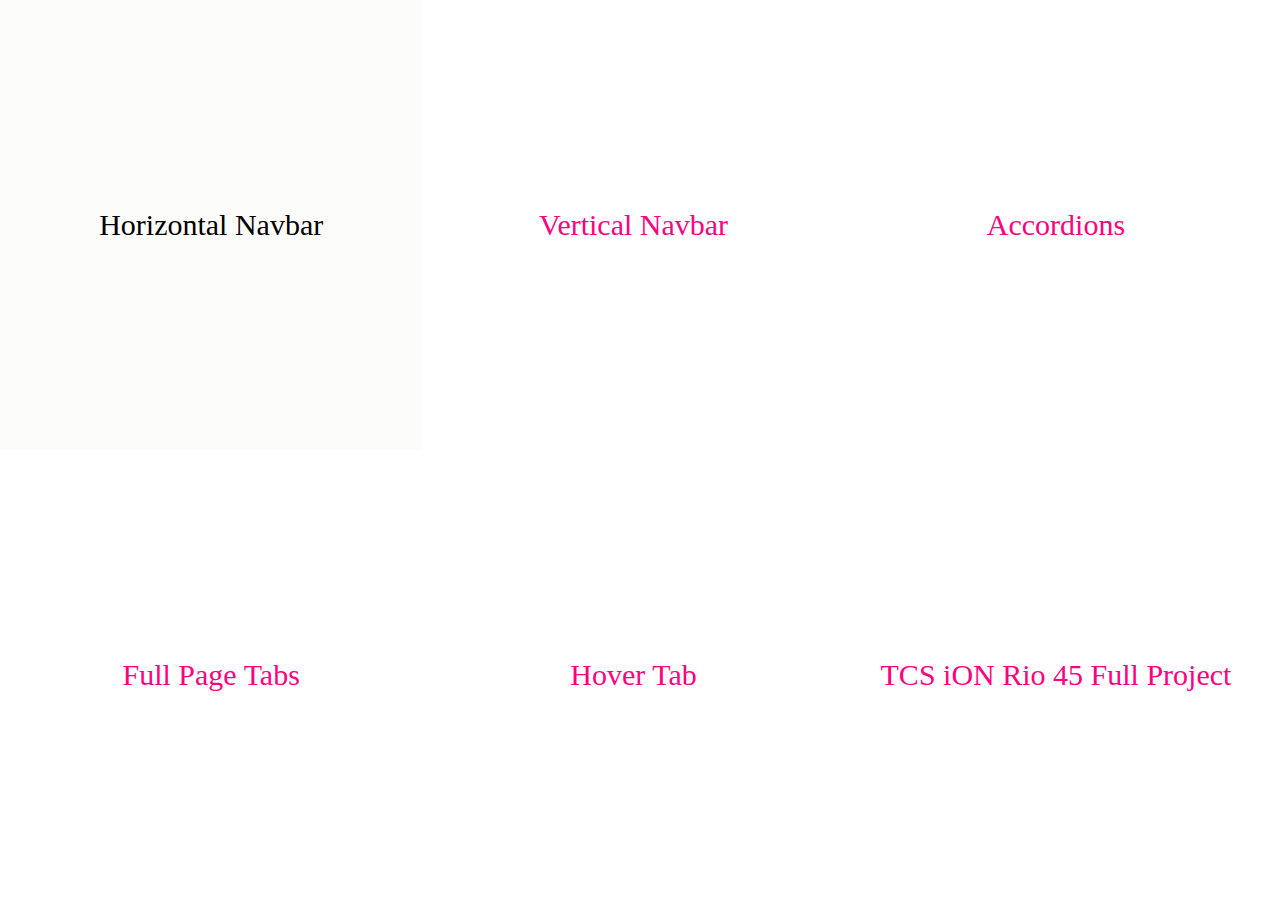
<file: index.html>
<!DOCTYPE html>
<html>
<meta name="viewport" content="width=device-width, initial-scale=1">
<link rel="stylesheet" href="https://cdnjs.cloudflare.com/ajax/libs/font-awesome/4.7.0/css/font-awesome.min.css">
<style>
    *{
        box-sizing: border-box;
        padding: 0;
        margin: 0;
    }
    
    .icon-bar {
        width: 100%;
        overflow: auto;
    }

    .icon-bar a {
        float: left;
        text-align: center;
        width: 33%;
        height: 50vh;
        padding: 12px 0;
        transition: all 0.3s ease;
        color: rgb(255, 1, 128);
        font-size: 30px;
        display: flex;
        justify-content: center;
        align-items: center;
    }

    .icon-bar a:hover {
        background-color: rgb(252, 252, 250);
        color: rgb(0, 0, 0);
    }

    .active {
        background-color: #aa0441;
    }
</style>

<body>
    <div class="icon-bar">
         <a href="./iconbar2.html" target="_blank" style="text-decoration: none;">Horizontal Navbar</a>
         <a href="./iconbar.html" target="_blank" style="text-decoration: none;">Vertical Navbar</a>
         <a href="./accordions.html" target="_blank" style="text-decoration: none;">Accordions</a> 
         <a href="./full_page_tab.html" target="_blank" style="text-decoration: none;">Full Page Tabs</a>
         <a href="./hover_tab.html" target="_blank" style="text-decoration: none;">Hover Tab</a> 
         <a href="./TCS_project.html" target="_blank" style="text-decoration: none;">TCS iON Rio 45 Full Project</a> 
    </div>
</body>

</html>
</file>
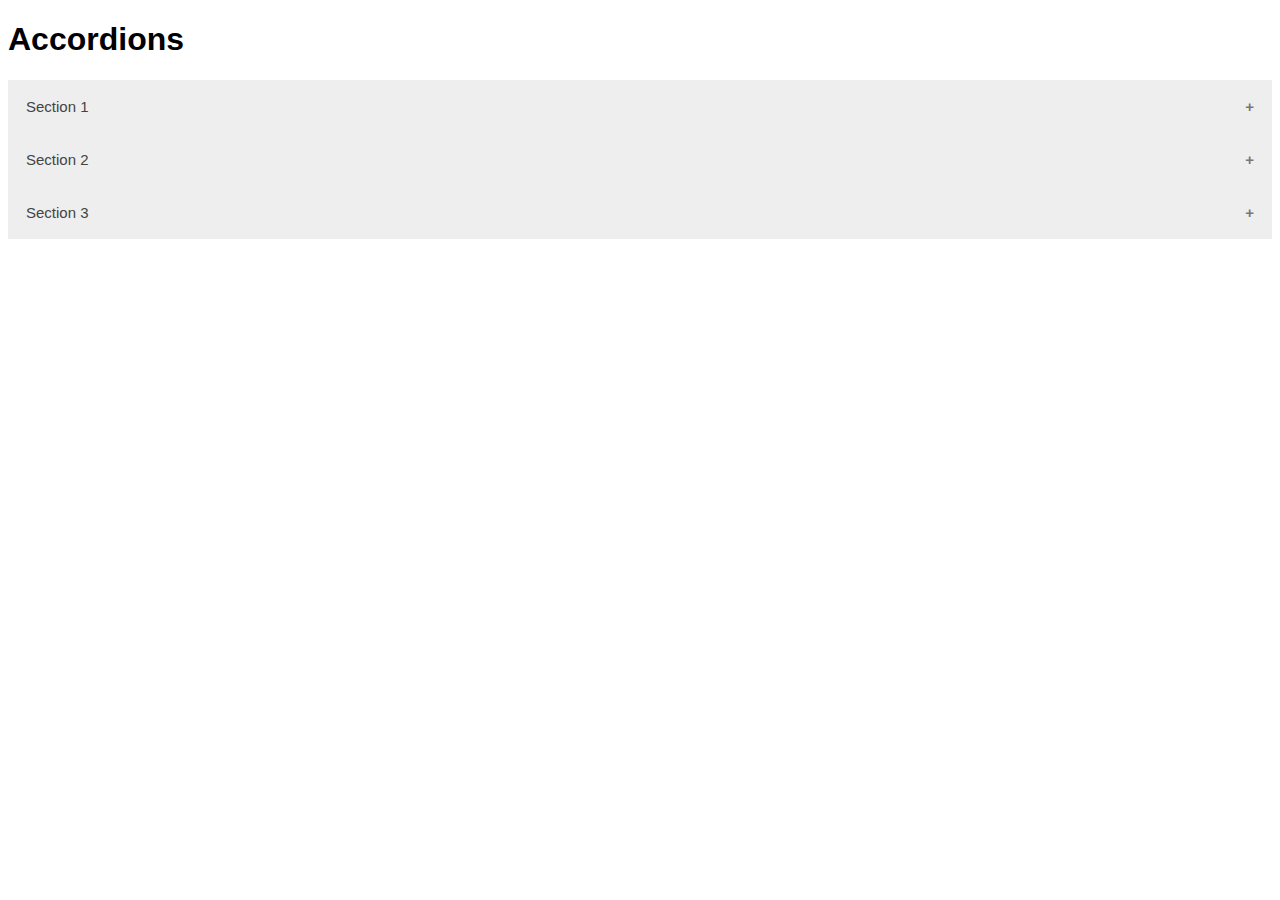
<file: accordions.html>
<!DOCTYPE html>
<html>
<head>
<meta name="viewport" content="width=device-width, initial-scale=1">
<style>
.accordion {
  background-color: #eee;
  color: #444;
  cursor: pointer;
  padding: 18px;
  width: 100%;
  border: none;
  text-align: left;
  outline: none;
  font-size: 15px;
  transition: 0.4s;
}

.active, .accordion:hover {
  background-color: #ccc;
}


.accordion:after {
  content: '\002B';
  color: #777;
  font-weight: bold;
  float: right;
  margin-left: 5px;
}

.active:after {
  content: "\2212";
}

.panel {
  padding: 0 18px;
  background-color: white;
  max-height: 0;
  overflow: hidden;
  transition: max-height 0.2s ease-out;
}
</style>
</head>
<body>
    <h1 style="font-family: Verdana, Geneva, Tahoma, sans-serif;">Accordions</h1>
<button class="accordion">Section 1</button>
<div class="panel">
  <p>Lorem ipsum dolor sit amet, consectetur adipisicing elit, sed do eiusmod tempor incididunt ut labore et dolore magna aliqua. Ut enim ad minim veniam, quis nostrud exercitation ullamco laboris nisi ut aliquip ex ea commodo consequat.</p>
</div>

<button class="accordion">Section 2</button>
<div class="panel">
  <p>Lorem ipsum dolor sit amet, consectetur adipisicing elit, sed do eiusmod tempor incididunt ut labore et dolore magna aliqua. Ut enim ad minim veniam, quis nostrud exercitation ullamco laboris nisi ut aliquip ex ea commodo consequat.</p>
</div>

<button class="accordion">Section 3</button>
<div class="panel">
  <p>Lorem ipsum dolor sit amet, consectetur adipisicing elit, sed do eiusmod tempor incididunt ut labore et dolore magna aliqua. Ut enim ad minim veniam, quis nostrud exercitation ullamco laboris nisi ut aliquip ex ea commodo consequat.</p>
</div>

<script>
var acc = document.getElementsByClassName("accordion");
var i;

for (i = 0; i < acc.length; i++) {
  acc[i].addEventListener("click", function() {
    this.classList.toggle("active");
    var panel = this.nextElementSibling;
    if (panel.style.maxHeight) {
      panel.style.maxHeight = null;
    } else {
      panel.style.maxHeight = panel.scrollHeight + "px";
    } 
  });
}
</script>

</body>
</html>
</file>
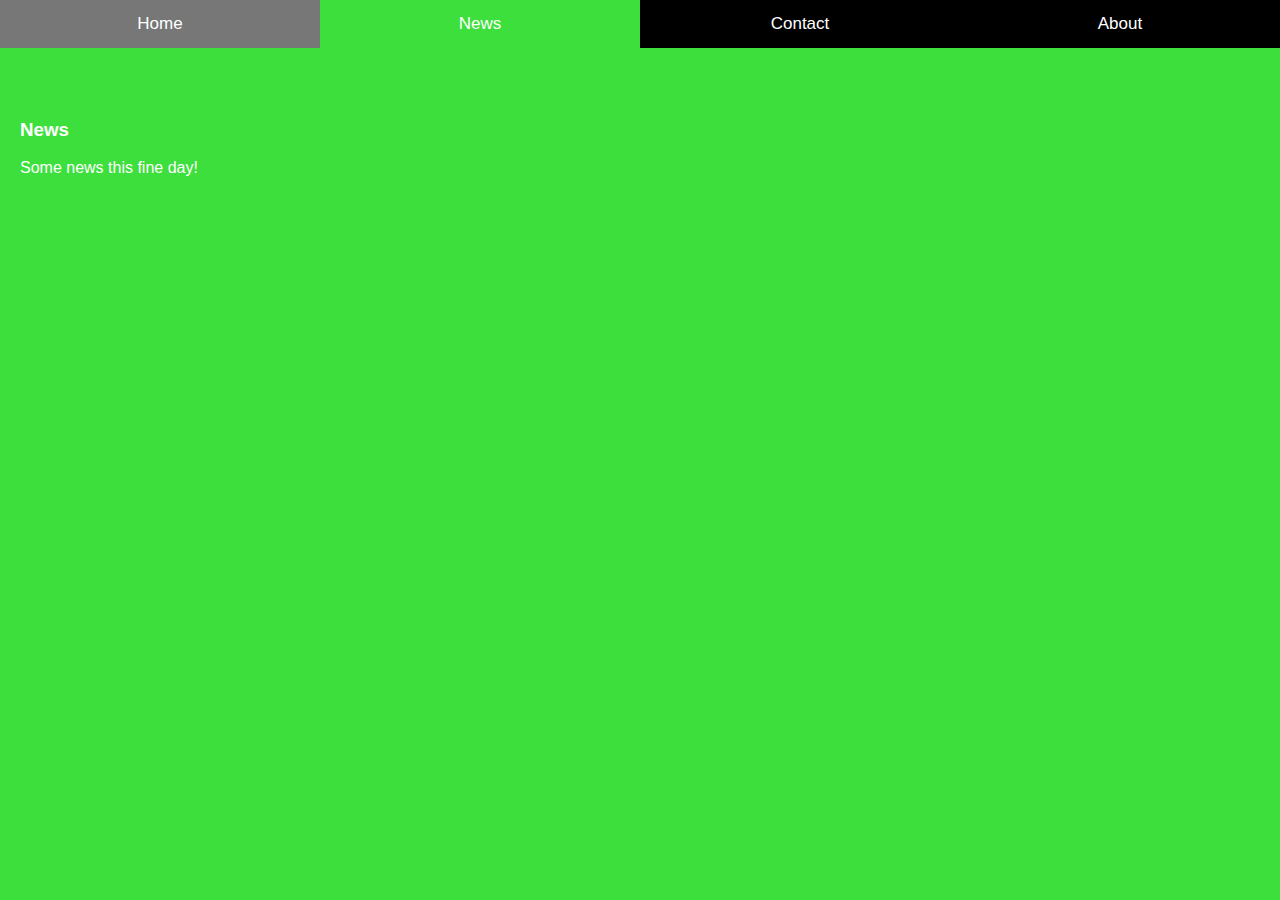
<file: full_page_tab.html>
<!DOCTYPE html>
<html>
<head>
<meta name="viewport" content="width=device-width, initial-scale=1">
<style>
* {box-sizing: border-box}

/* Set height of body and the document to 100% */
body, html {
  height: 100%;
  margin: 0;
  font-family: Arial;
}

/* Style tab links */
.tablink {
  background-color: rgb(0, 0, 0);
  color: white;
  float: left;
  border: none;
  outline: none;
  cursor: pointer;
  padding: 14px 16px;
  font-size: 17px;
  width: 25%;
}

.tablink:hover {
  background-color: #777;
}

/* Style the tab content (and add height:100% for full page content) */
.tabcontent {
  color: white;
  display: none;
  padding: 100px 20px;
  height: 100%;
}

#Home {background-color: rgb(245, 49, 75);}
#News {background-color: rgb(60, 223, 60);}
#Contact {background-color: rgb(46, 124, 226);}
#About {background-color: rgb(255, 176, 5);}
</style>
</head>
<body>

<button class="tablink" onclick="openPage('Home', this, 'rgb(245, 49, 75)')">Home</button>
<button class="tablink" onclick="openPage('News', this, 'rgb(60, 223, 60)')" id="defaultOpen">News</button>
<button class="tablink" onclick="openPage('Contact', this, 'rgb(46, 124, 226)')">Contact</button>
<button class="tablink" onclick="openPage('About', this, 'rgb(255, 176, 5)')">About</button>

<div id="Home" class="tabcontent">
  <h3>Home</h3>
  <p>Home is where the heart is..</p>
</div>

<div id="News" class="tabcontent">
  <h3>News</h3>
  <p>Some news this fine day!</p> 
</div>

<div id="Contact" class="tabcontent">
  <h3>Contact</h3>
  <p>Get in touch, or swing by for a cup of coffee.</p>
</div>

<div id="About" class="tabcontent">
  <h3>About</h3>
  <p>Who we are and what we do.</p>
</div>

<script>
function openPage(pageName,elmnt,color) {
  var i, tabcontent, tablinks;
  tabcontent = document.getElementsByClassName("tabcontent");
  for (i = 0; i < tabcontent.length; i++) {
    tabcontent[i].style.display = "none";
  }
  tablinks = document.getElementsByClassName("tablink");
  for (i = 0; i < tablinks.length; i++) {
    tablinks[i].style.backgroundColor = "";
  }
  document.getElementById(pageName).style.display = "block";
  elmnt.style.backgroundColor = color;
}

// Get the element with id="defaultOpen" and click on it
document.getElementById("defaultOpen").click();
</script>
   
</body>
</html>
</file>
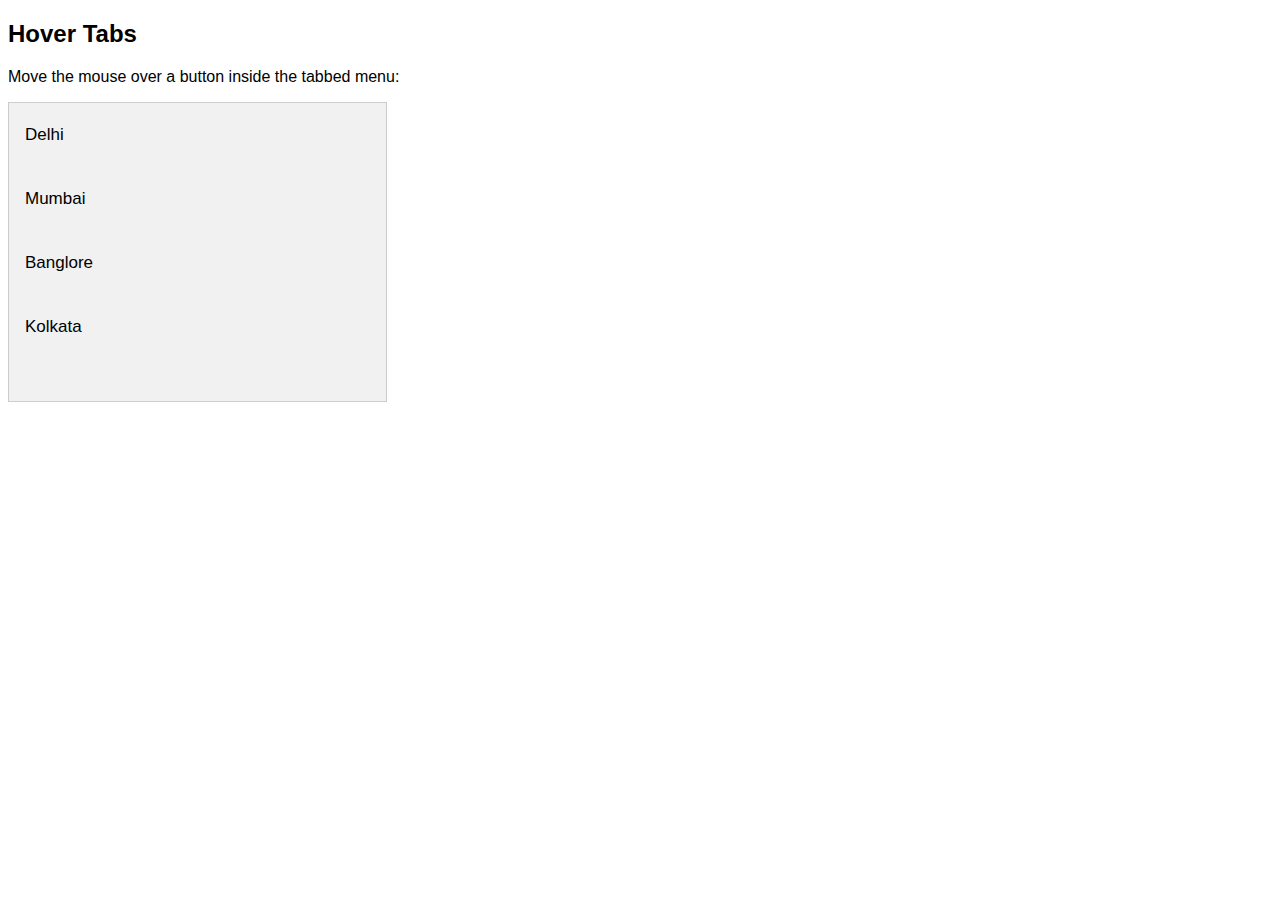
<file: hover_tab.html>
<!DOCTYPE html>
<html>
<head>
<meta name="viewport" content="width=device-width, initial-scale=1">
<style>
* {box-sizing: border-box}
body {font-family: "Lato", sans-serif;}

/* Style the tab */
.tab {
  float: left;
  border: 1px solid #ccc;
  background-color: #f1f1f1;
  width: 30%;
  height: 300px;
}

/* Style the buttons inside the tab */
.tab button {
  display: block;
  background-color: inherit;
  color: black;
  padding: 22px 16px;
  width: 100%;
  border: none;
  outline: none;
  text-align: left;
  cursor: pointer;
  font-size: 17px;
}

.tab button:hover {
  background-color: #ddd;
}

.tab button.active {
  background-color: #ccc;
}

.tabcontent {
  float: left;
  padding: 0px 12px;
  border: 1px solid #ccc;
  width: 70%;
  border-left: none;
  height: 300px;
  display: none;
}

.clearfix::after {
  content: "";
  clear: both;
  display: table;
}
</style>
</head>
<body>

<h2>Hover Tabs</h2>
<p>Move the mouse over a button inside the tabbed menu:</p>

<div class="tab">
  <button class="tablinks" onmouseover="openCity(event, 'Delhi')">Delhi</button>
  <button class="tablinks" onmouseover="openCity(event, 'Mumbai')">Mumbai</button>
  <button class="tablinks" onmouseover="openCity(event, 'Banglore')">Banglore</button>
  <button class="tablinks" onmouseover="openCity(event, 'Kolkata')">Kolkata</button>
</div>

<div id="Delhi" class="tabcontent">
  <h3>Delhi</h3>
  <p>Delhi is the capital city of India.</p>
</div>

<div id="Mumbai" class="tabcontent">
  <h3>Mumbai</h3>
  <p>Mumbai is the Financial capital of India.</p> 
</div>

<div id="Banglore" class="tabcontent">
  <h3>Banglore</h3>
  <p>Banglore is the IT capital of India.</p>
</div>

<div id="Kolkata" class="tabcontent">
  <h3>Kolkata</h3>
  <p>Kolkata is the city of joy in India.</p>
</div>

<div class="clearfix"></div>

<script>
function openCity(evt, cityName) {
  var i, tabcontent, tablinks;
  tabcontent = document.getElementsByClassName("tabcontent");
  for (i = 0; i < tabcontent.length; i++) {
    tabcontent[i].style.display = "none";
  }
  tablinks = document.getElementsByClassName("tablinks");
  for (i = 0; i < tablinks.length; i++) {
    tablinks[i].className = tablinks[i].className.replace(" active", "");
  }
  document.getElementById(cityName).style.display = "block";
  evt.currentTarget.className += " active";
}
</script>
   
</body>
</html>
</file>
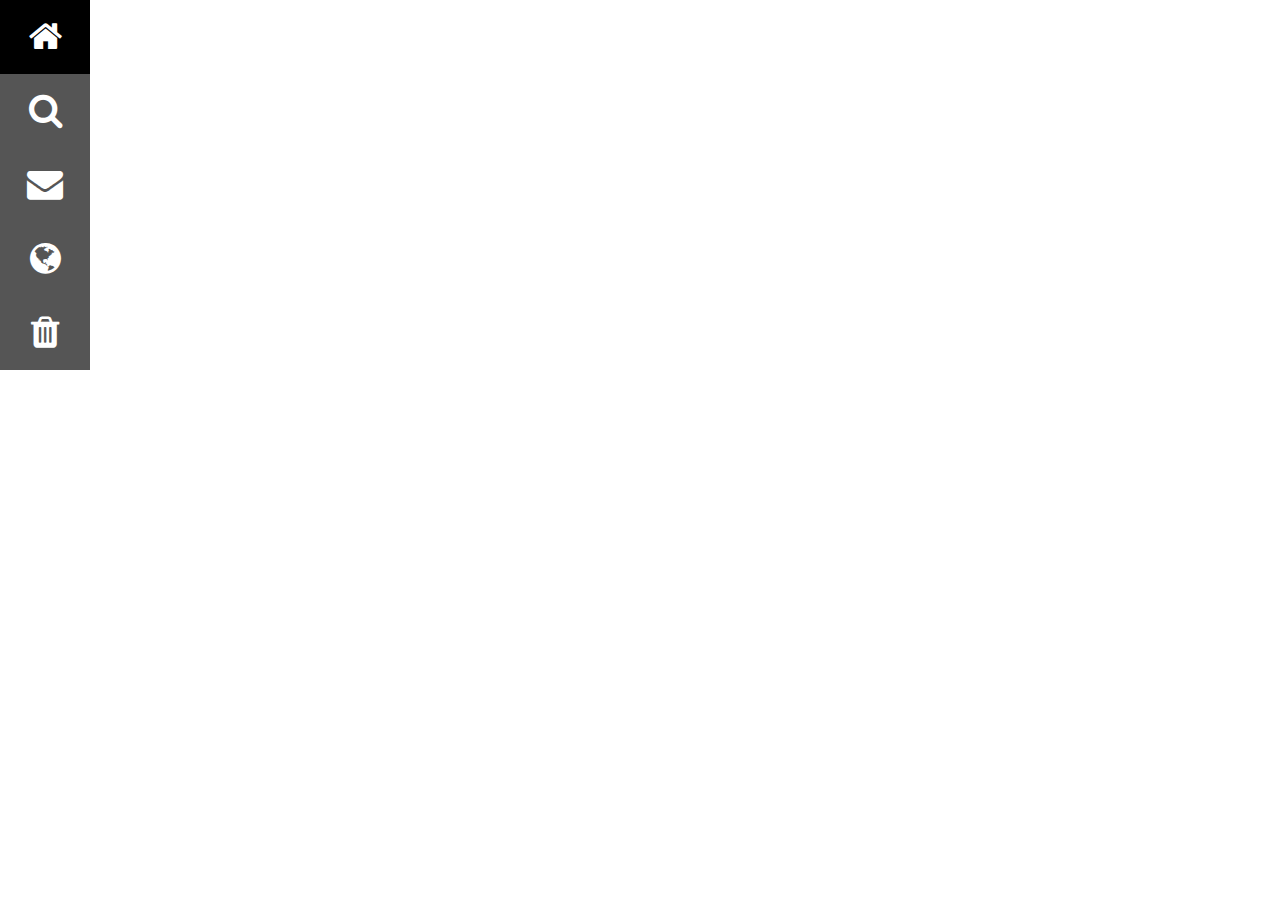
<file: iconbar.html>
<!DOCTYPE html>
<html>
<meta name="viewport" content="width=device-width, initial-scale=1">
<link rel="stylesheet" href="https://cdnjs.cloudflare.com/ajax/libs/font-awesome/4.7.0/css/font-awesome.min.css">
<style>
body {margin:0}

.icon-bar {
  width: 90px;
  background-color: #555;
}

.icon-bar a {
  display: block;
  text-align: center;
  padding: 16px;
  transition: all 0.3s ease;
  color: white;
  font-size: 36px;
}

.icon-bar a:hover {
  background-color: #000;
}

.active {
  background-color: #c91255;
}
</style>
<body>

<div class="icon-bar">
  <a class="active" href="#"><i class="fa fa-home"></i></a> 
  <a href="#"><i class="fa fa-search"></i></a> 
  <a href="#"><i class="fa fa-envelope"></i></a> 
  <a href="#"><i class="fa fa-globe"></i></a>
  <a href="#"><i class="fa fa-trash"></i></a> 
</div>
  
</body>
</html>
</file>
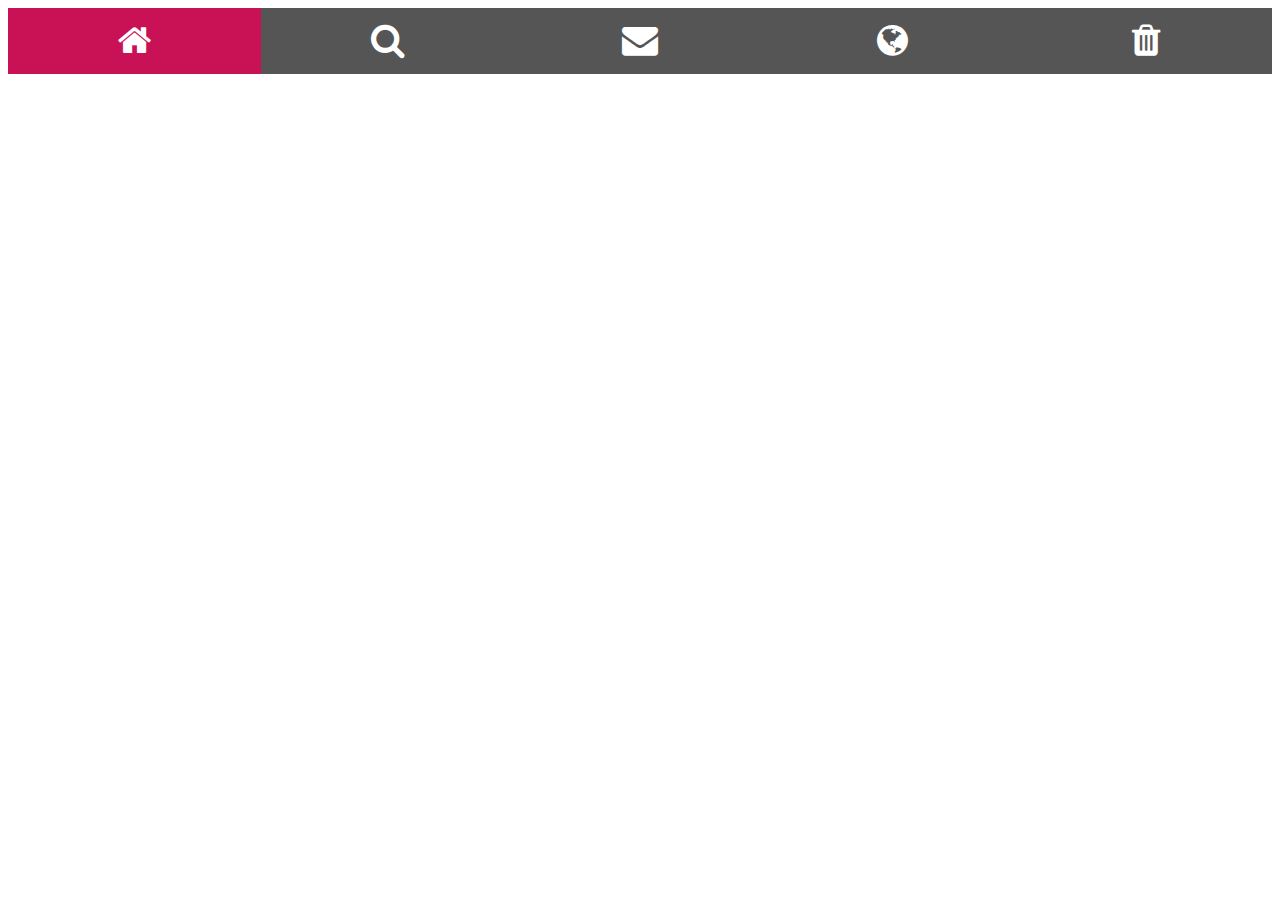
<file: iconbar2.html>
<!DOCTYPE html>
<html>
<meta name="viewport" content="width=device-width, initial-scale=1">
<link rel="stylesheet" href="https://cdnjs.cloudflare.com/ajax/libs/font-awesome/4.7.0/css/font-awesome.min.css">
<style>
.icon-bar {
  width: 100%; 
  background-color: #555; 
  overflow: auto; 
}

.icon-bar a {
  float: left; 
  text-align: center; 
  width: 20%; 
  padding: 12px 0;
  transition: all 0.3s ease; 
  color: white;
  font-size: 36px; 
}

.icon-bar a:hover {
  background-color: #000;
}

.active {
  background-color: #c91255; 
}
</style>
<body>

<div class="icon-bar">
  <a class="active" href="#"><i class="fa fa-home"></i></a> 
  <a href="#"><i class="fa fa-search"></i></a> 
  <a href="#"><i class="fa fa-envelope"></i></a> 
  <a href="#"><i class="fa fa-globe"></i></a>
  <a href="#"><i class="fa fa-trash"></i></a> 
</div>
  
</body>
</html>
</file>
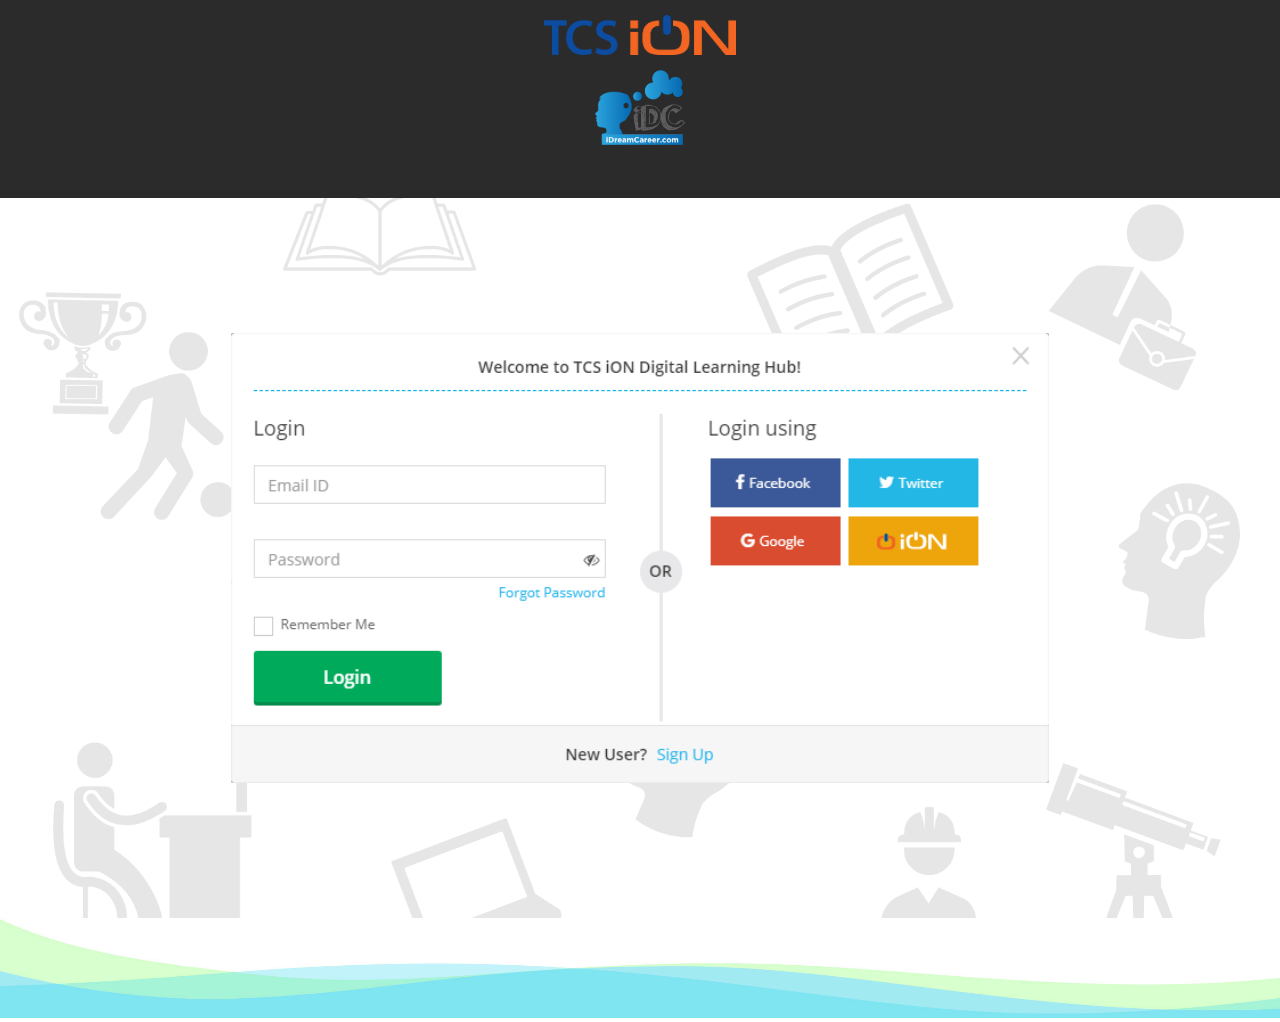
<file: TCS_project.html>
<!DOCTYPE html>
<html lang="en">

<head>
    <meta charset="UTF-8">
    <meta http-equiv="X-UA-Compatible" content="IE=edge">
    <meta name="viewport" content="width=device-width, initial-scale=1.0">
    <link rel="stylesheet" href="./style.css">
    <title>TCS iON Signup Form</title>
</head>

<body>
    <header>
        <img src="./ionLogo.png" alt="TCS iON Logo" class="logo">
        <img src="./iDC_Logo.png" alt="iDC Logo" class="idclogo">

    </header>
    <main>
        <img src="./box_content_SignUp.png" alt="bgimg" class="bg">
    </main>
</body>

<footer>
    <img src="./curve_bgTop.jpg" style="height: 100px; width:100%;">
</footer>

</html>
</file>
<file: style.css>
*{
    box-sizing: border-box;
    margin: 0;
    padding: 0;
}

.logo {
    height: 70px;
    margin: auto;
    padding-bottom: 15px;
    padding-top: 15px;
    display: flex;
    justify-content: space-between;
    align-items: center;
}

.idclogo {
    list-style: none;
    height: 75px;
    margin: auto;
    display: flex;
    gap: 1.5rem;
}

.Signup-box{
    margin: auto;
}

  
/* img {
    border: 3px solid black;
} */

main{
    background: url(./compass-bg.png) no-repeat center fixed;
    background-size: cover; 
    display: flex;
    justify-content: center;
    align-items: center;
    flex-direction: column;
    height: 80vh;
}

header{
    background-color: rgb(43, 43, 43) ;
    height: 22vh;
}

.bg {
    height: 50vh;
}
</file>
